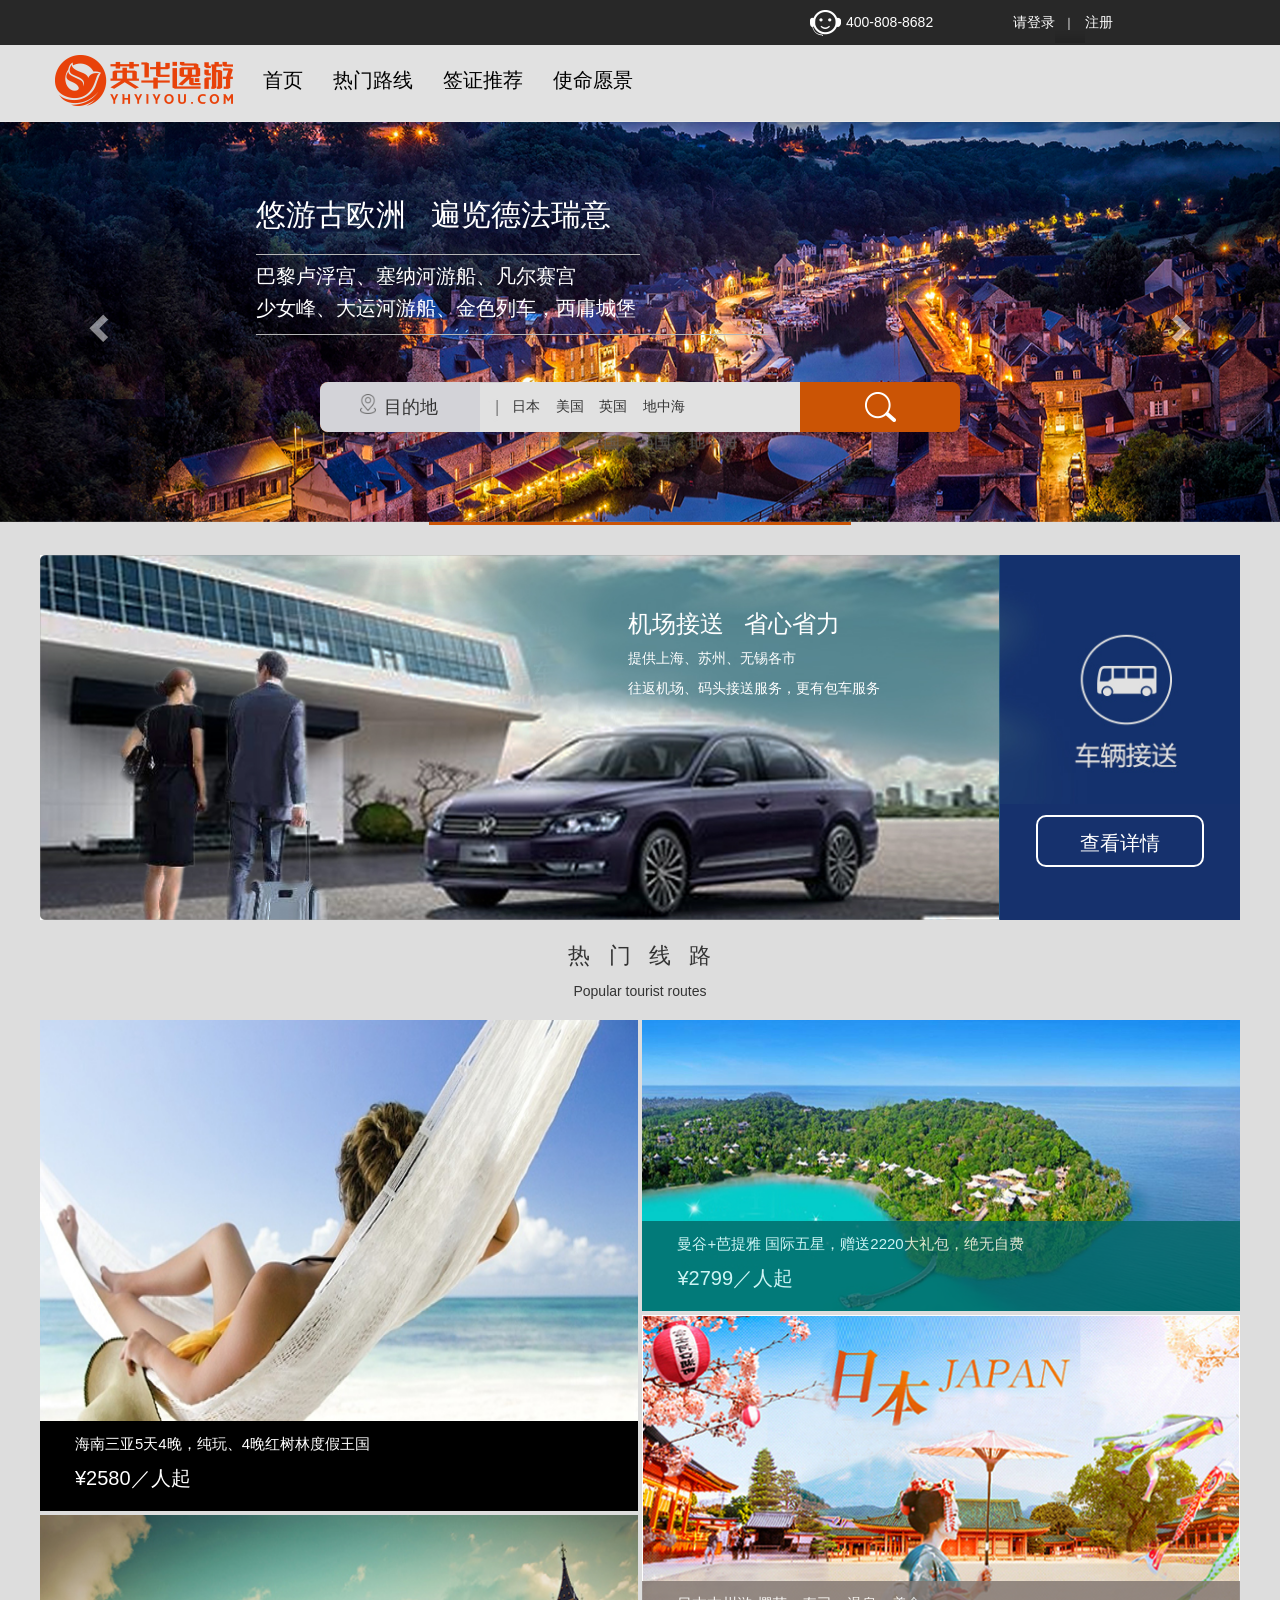
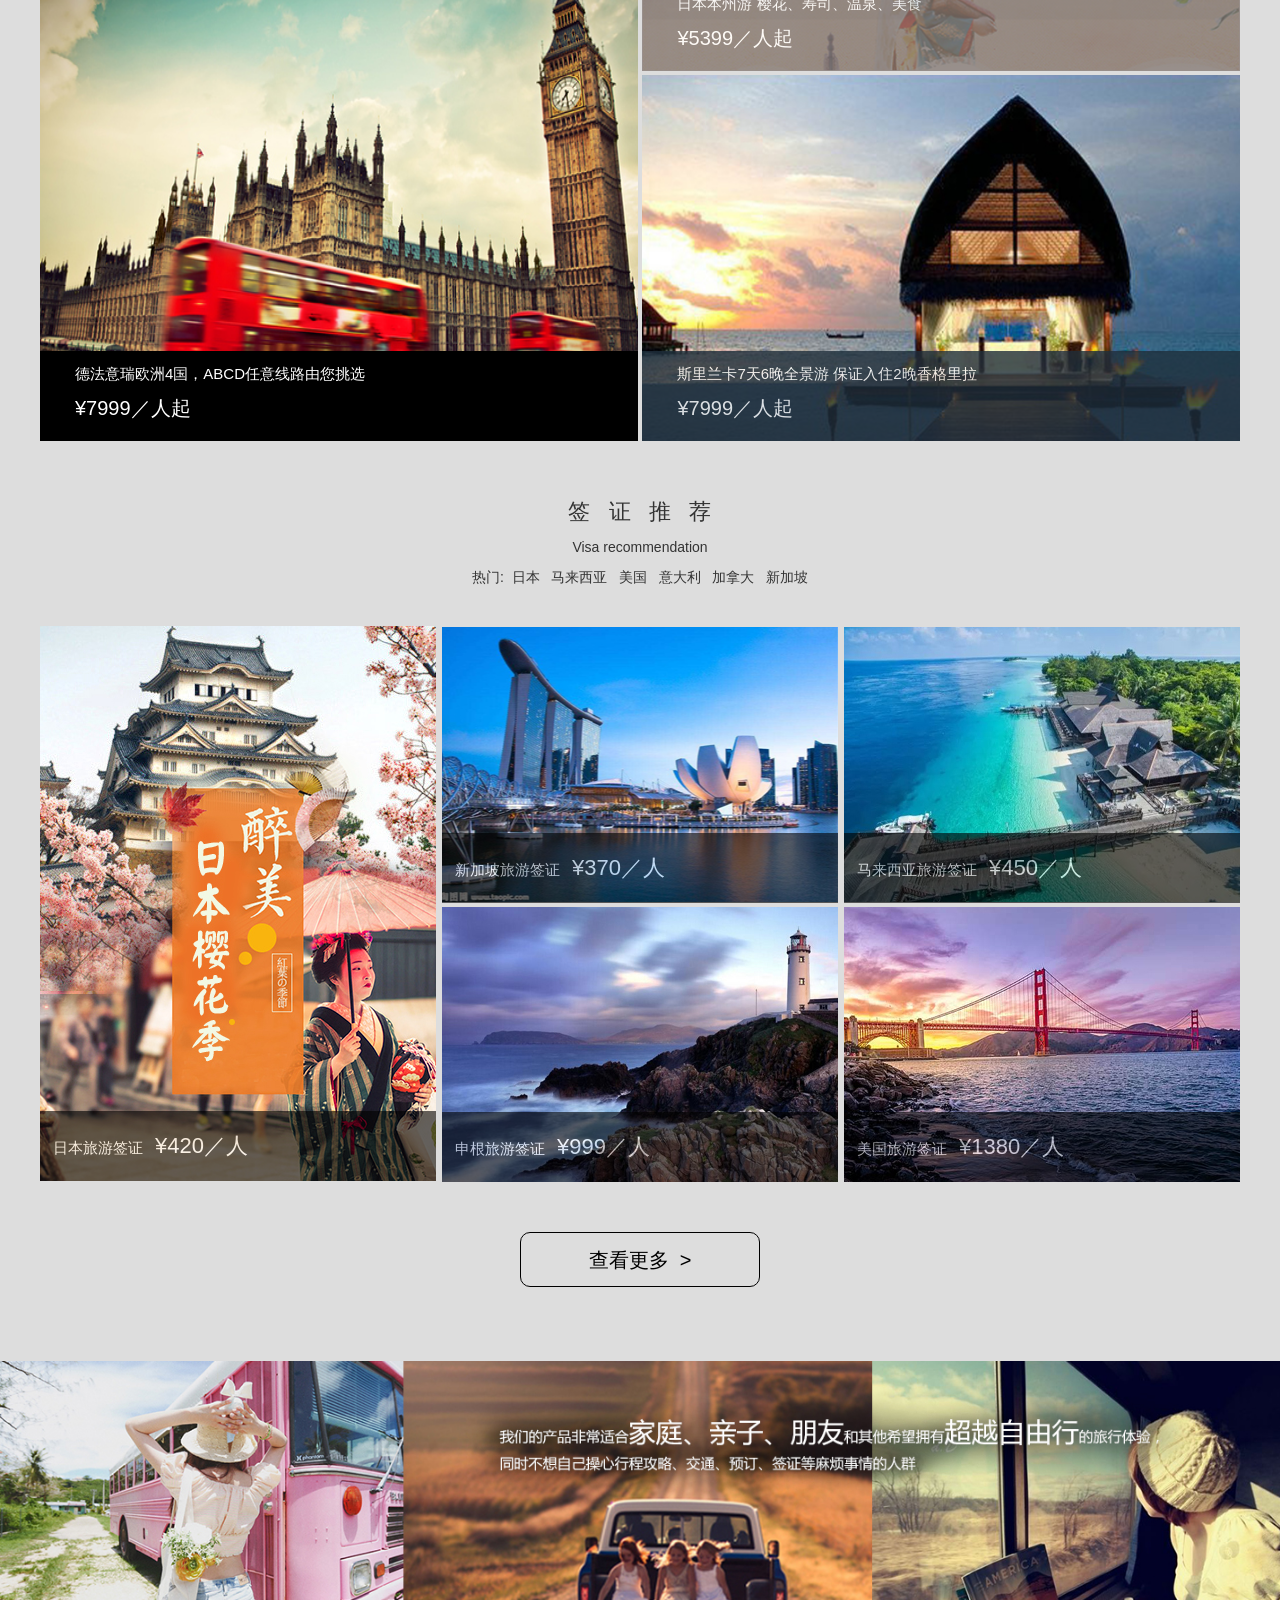
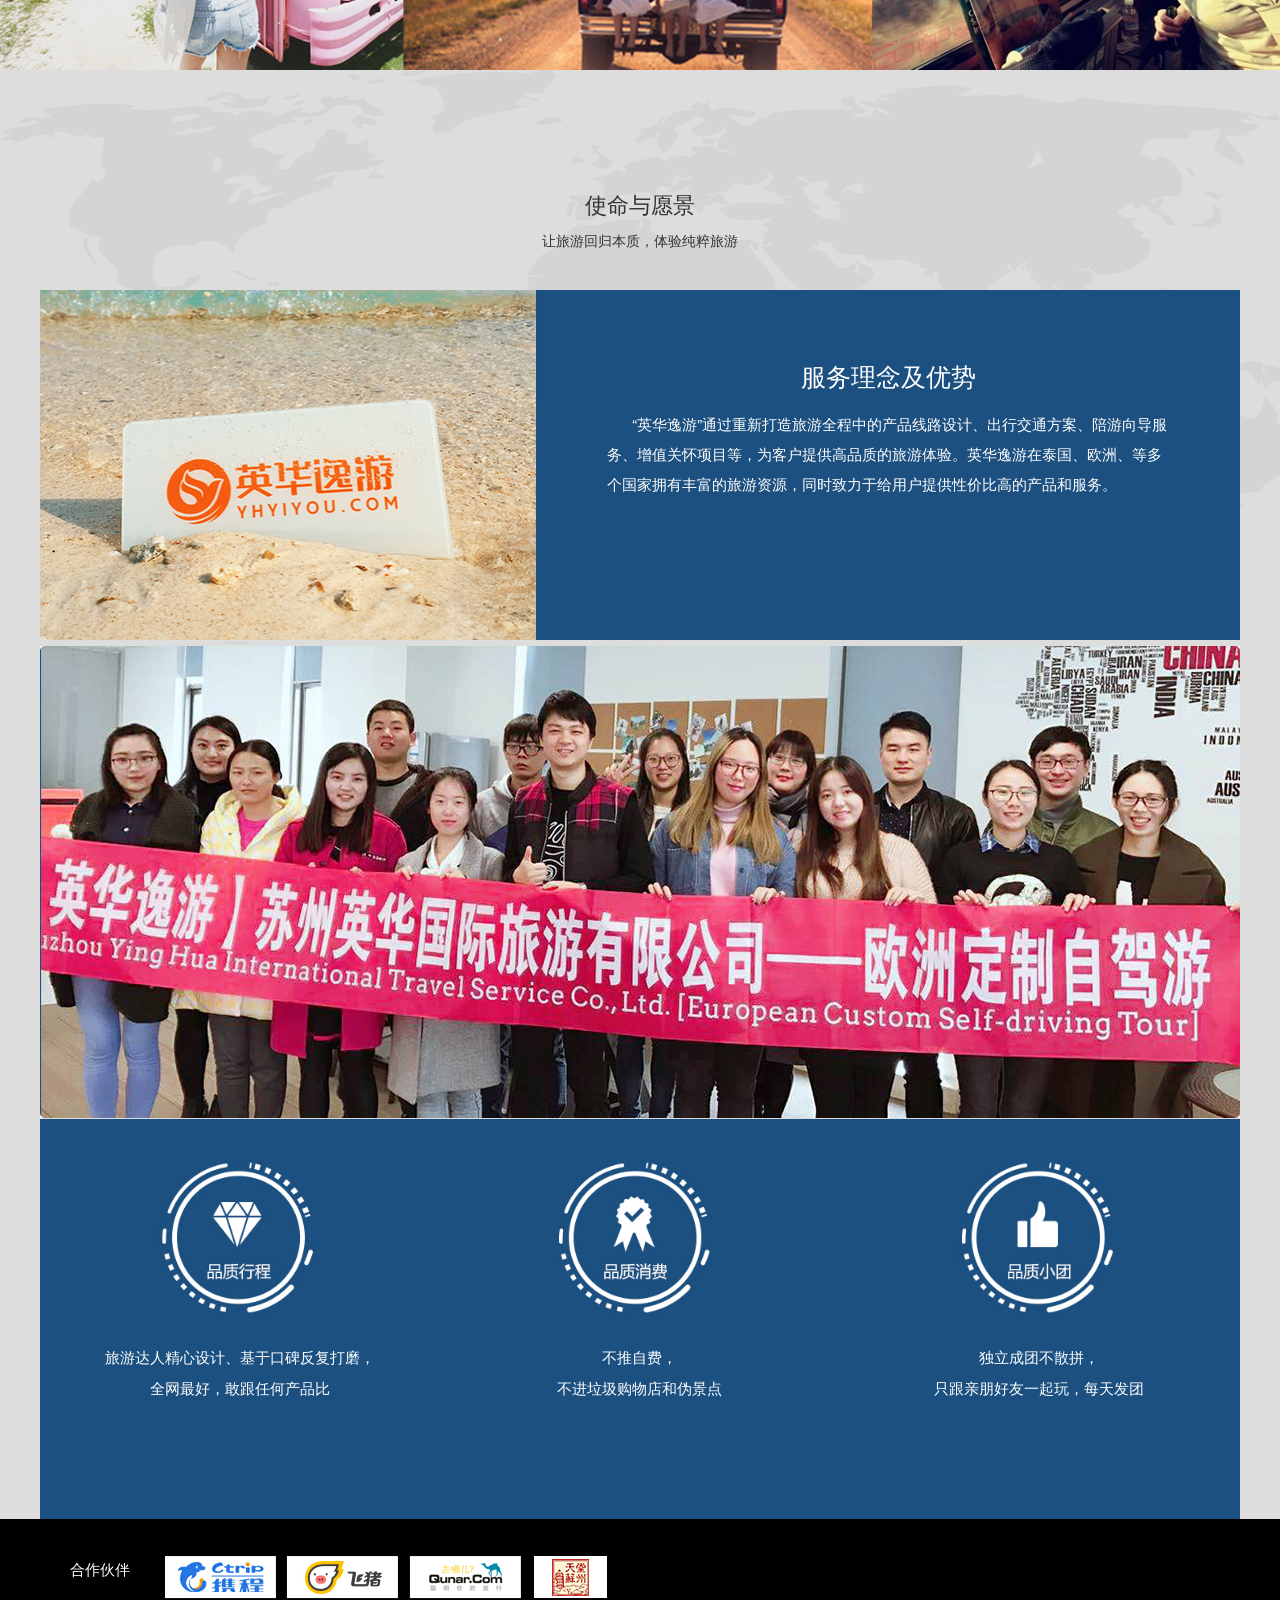
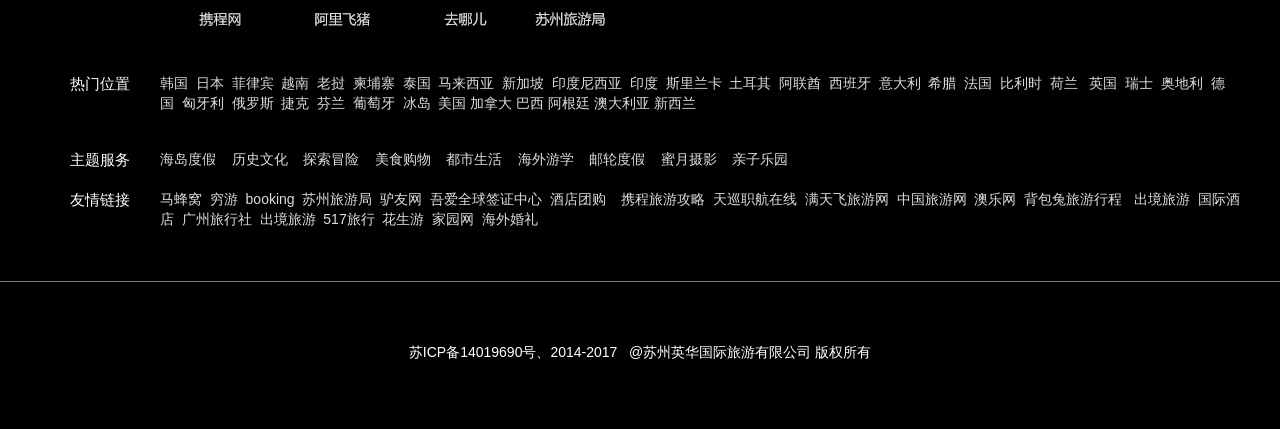
<file: dazuoye/index.html>
<!DOCTYPE html>
<html lang="en">
<head>
    <meta charset="UTF-8">
    <meta name="viewport" content="width=device-width, initial-scale=1.0">
    <meta http-equiv="X-UA-Compatible" content="ie=edge">
    <title>xueli05</title>
    <link rel="stylesheet" href="css/bootstrap.min.css">
    <link rel="stylesheet" type="text/css" href="./css/indexcss.css">
</head>
<body>
    <div class="max">       
        <nav class="navbar navbar-default navbar-fixed-top logo"> 
            <div class="dingbu">            
                <div class="dingbu0">
                    <img src="img/tell.png" class="tell"/><span>400-808-8682</span>
                    <p class="denglu"><a href="#" style="color: white;">请登录</a></p><img src="img/shuxian_03.jpg" class="denglu"/><p class="denglu"><a href="#" style="color: white;">注册</a></p>
                </div>
            </div>
            <div class="container-fluid logo1">
                <div class="navbar-header">
                    <button type="button" class="navbar-toggle anniu" data-toggle="collapse" data-target="#bs-1">
                        <span class="sr-only">导航开关</span>
                        <span class="icon-bar"></span>
                        <span class="icon-bar"></span>
                        <span class="icon-bar"></span>
                    </button>
                    <div class="navbar-toggle ksu"><p><a href="#" style="color: white;">快速定制</a></p></div>
                    <a class="navbar-brand" href="#"><img src="img/logo.png" class="imglogo"/></a>
                </div>
                <div class="collapse navbar-collapse zhedie" id="bs-1">
                    <ul class="nav navbar-nav logo2">
                        <li><a href="#" style="color: black;">首页</a></li>
                        <li><a href="#" style="color: black;">热门路线</a></li>
                        <li><a href="#" style="color: black;">签证推荐</a></li>
                        <li><a href="#" style="color: black;">使命愿景</a></li>    
                    </ul> 
                </div>
            </div>
        </nav> 
        <div class="lunboout">
            <div id="generic" class="carousel slide" data-ride="carousel">
                <!-- 轮播（Carousel）项目 -->
                <div class="carousel-inner" >
                    <div class="item active">
                        <img alt="First slide" src="img/banner.jpg" class="img-responsive banner" alt="Responsive img"/>                
                    </div>
                    <div class="item">
                        <img alt="Second slide" src="img/banner2.jpg" class="img-responsive banner"  alt="Responsive img"/>
                    </div>
                </div>
                <!-- 轮播（Carousel）导航 -->
                <a class="left carousel-control jiantou" href="#generic" data-slide="prev">
                    <span class="glyphicon glyphicon-chevron-left"></span>
                </a>
                <a class="right carousel-control jiantou" href="#generic" data-slide="next">
                    <span class="glyphicon glyphicon-chevron-right"></span>
                </a>
            </div>
            <div class="lbword">悠游古欧洲&nbsp;&nbsp;&nbsp;遍览德法瑞意</div>
            <div class="lbwordpc"></div>
            <p class="lbp1">巴黎卢浮宫、塞纳河游船、凡尔赛宫</p>
            <p class="lbp2">少女峰、大运河游船、金色列车，西庸城堡</p>
            <p class="lbp3">全程升级热早+1晚五星酒店</p>
            <div class="lbwordsj"></div>
            <div class="select">
                <div class="posi"><img src="img/position.png" class="img-responsive"  alt="Responsive img"><span>目的地</span></div>
                <img src="img/mude_03.jpg" class="img-responsive mude"  alt="Responsive img">
                <input type="text" value="日本    美国    英国    地中海"/>
                <a href="#"><div class="sousuo"></div></a>
            </div>
        </div>
        <div class="changtiao"></div>
        <div class="cheliang">
            <img src="img/Sbanner2.jpg" class="img-responsive" alt="Responsive img"/>
            <div class="jichang0">
                <h3>机场接送&nbsp;&nbsp;&nbsp;省心省力</h3>
                <p>提供上海、苏州、无锡各市</p>
                <p>往返机场、码头接送服务，更有包车服务</p>
            </div>
            <div class="xiangqing">
                <div><img src="img/dabache_03.jpg" class="img-responsive" alt="Responsive img"/></div>
                <div class="chakan"><a href="#" style="color: white;">查看详情</a></div>
            </div>
        </div>
        <div class="cheliang2out">
            <div class="cheliang2">
                <img src="img/carH.png" class="img-responsive" alt="Responsive img"/>
                <div class="jichang">
                    <h3>机场接送&nbsp;&nbsp;&nbsp;省心省力</h3>
                    <p>提供上海、苏州、无锡各市</p>
                    <p>往返机场、码头接送服务，更有包车服务</p>
                </div>
                <div class="chakan2"><div class="chakan21"><a href="#">查看详情</a></div></div>
            </div>
        </div>
        <div class="routespc">
            <div class="remen"><p class="rp1">热&nbsp;&nbsp;&nbsp;门&nbsp;&nbsp;&nbsp;线&nbsp;&nbsp;&nbsp;路</p><p class="rp2">Popular tourist routes</p></div>
            <div class="tpfd1">
				<div class="t1 tt">
					<p class="t11">海南三亚5天4晚，纯玩、4晚红树林度假王国</p>
					<p class="t12">¥2580／人起</p>
				</div>
			</div>
			<div class="tpfd2">
				<div class="t2 tt">
					<p class="t11">曼谷+芭提雅 国际五星，赠送2220大礼包，绝无自费</p>
					<p class="t12">¥2799／人起</p>
				</div>
			</div>
			<div class="tpfd3">
				<div class="t3 tt">
					<p class="t11">日本本州游 樱花、寿司、温泉、美食</p>
					<p class="t12">¥5399／人起</p>
				</div>
			</div>
			<div class="tpfd4">
				<div class="t1 tt">
					<p class="t11">德法意瑞欧洲4国，ABCD任意线路由您挑选</p>
					<p class="t12">¥7999／人起</p>
				</div>
			</div>
			<div class="tpfd5">
				<div class="t5 tt">
					<p class="t11">斯里兰卡7天6晚全景游   保证入住2晚香格里拉</p>
					<p class="t12">¥7999／人起</p>
				</div>
            </div>
        </div>
        <div class="routesout">
            <div class="routes">
                <div class="redshu"><img src="img/redshu_03.jpg" /><h3>热门线路</h3></div>
                <div class="grey"></div>
                <div class="pic pic1">
                    <div class="pic0">
                        <div class="hanan"><p>海南三亚5天4晚</p><p>纯玩、4晚红树林度假王国</p></div>
                        <p class="price">¥2580／人起</p>
                    </div>
                </div>
                <div class="pic pic2">
                    <div class="pic0">
                        <div class="hanan"><p>德法意瑞欧洲4国</p><p>ABCD任意线路由您挑选</p></div>
                        <p class="price">¥7999／人起</p>
                    </div>
                </div>
                <div class="lookmore"><a href="#" style="color: black;">查看更多&nbsp;&nbsp;></a></div>
            </div>
        </div>   
        <div class="qianz">
            <div class="remen2">
                <p class="rp1">签&nbsp;&nbsp;&nbsp;证&nbsp;&nbsp;&nbsp;推&nbsp;&nbsp;&nbsp;荐</p>
                <p class="rp2">Visa recommendation</p>
                <p class="country">热门:&nbsp;&nbsp;日本&nbsp;&nbsp;&nbsp;马来西亚&nbsp;&nbsp;&nbsp;美国&nbsp;&nbsp;&nbsp;意大利&nbsp;&nbsp;&nbsp;加拿大&nbsp;&nbsp;&nbsp;新加坡</p>
            </div>
            <div class="qzdk2">
                <div class="dk21 dksame clear">
                    <div class="dksame4">
                        <p class="dksame5">&nbsp;&nbsp;&nbsp;日本旅游签证&nbsp;&nbsp;&nbsp;<span class="dk212">¥420／人</span></p>
                    </div>
                </div>
                <div class="dk22 dksame dksame2">
                    <div class="dksame4">
                        <p class="dksame5">&nbsp;&nbsp;&nbsp;新加坡旅游签证&nbsp;&nbsp;&nbsp;<span class="dk2212">¥370／人</span></p>                       
                    </div>
                </div>
                <div class="dk23 dksame dksame2">
                    <div class="dksame4">
                        <p class="dksame5">&nbsp;&nbsp;&nbsp;马来西亚旅游签证&nbsp;&nbsp;&nbsp;<span class="dk2312">¥450／人</span></p>                       
                    </div>
                </div>
                <div class="dk24 dksame dksame3">
                    <div class="dksame4">
                        <p class="dksame5">&nbsp;&nbsp;&nbsp;申根旅游签证&nbsp;&nbsp;&nbsp;<span class="dk2412">¥999／人</span></p>                        
                    </div>
                </div>
                <div class="dk25 dksame dksame3">
                    <div class="dksame4">
                        <p class="dksame5">&nbsp;&nbsp;&nbsp;美国旅游签证&nbsp;&nbsp;&nbsp;<span class="dk2512">¥1380／人</span></p>                     
                    </div>
                </div>
            </div>
            <div class="lookmore2"><a href="#" style="color: black;">查看更多&nbsp;&nbsp;></a></div>
        </div>
        <div class="qianzsjout">
            <div class="qianzsj">
                <div class="redshu"><img src="img/redshu_03.jpg" /><h3>签证推荐</h3></div>
                <div class="grey"></div>
                <div class="zuimei">
                    <div class="zmp1"><div class="dksame4"><p class="dksame5">&nbsp;&nbsp;&nbsp;日本旅游签证&nbsp;&nbsp;&nbsp;<span class="dk212">¥420／人</span></p></div></div>
                    <div class="zmp2 zmpsame"><div class="dksame4"><p class="dksame5">&nbsp;&nbsp;&nbsp;美国旅游签证&nbsp;&nbsp;&nbsp;<span class="dk2512">¥1380／人</span></p></div></div>
                    <div class="zmp3 zmpsame"><div class="dksame4"><p class="dksame5">&nbsp;&nbsp;&nbsp;新加坡旅游签证&nbsp;&nbsp;&nbsp;<span class="dk2212">¥370／人</span></p></div></div>
                </div>
                <div class="lookmore"><a href="#" style="color: black;">查看更多&nbsp;&nbsp;></a></div>
            </div>
        </div>
        <div class="bban"><img src="img/Bbanner.jpg" class="img-responsive"  alt="Responsive img" /></div>
        <div class="shiming">
            <div class="titlepc"><p class="rp1">使命与愿景</p><p class="rp2">让旅游回归本质，体验纯粹旅游</p></div>
            <div class="title">
                <div class="redshu2"><img src="img/redshu_03.jpg" /><h3>使命与愿景：<span>让旅游回归本质，体验纯粹旅游</span></h3></div>
                <div class="grey"></div>
            </div>
            <div class="sltu">
                <div class="yhyy"></div>
                <div class="linian">
                    <p class="linianp1 linianp0">服务理念及优势</p><p class="linianp2 linianp0">--服务理念--</p>
                    <p class="wenzi">&nbsp;&nbsp;&nbsp;&nbsp;&nbsp;&nbsp;“英华逸游”通过重新打造旅游全程中的产品线路设计、出行交通方案、陪游向导服务、增值关怀项目等，为客户提供高品质的旅游体验。英华逸游在泰国、欧洲、等多个国家拥有丰富的旅游资源，同时致力于给用户提供性价比高的产品和服务。</p>
                </div>
            </div>
        </div>
        <div class="people"></div>
        <div class="youshiout">
            <div class="youshi">--服务优势--</div>
            <div class="example">
                <div class="exam">
                    <div class="imgpc imgpc01"></div>
                    <div class="imgpc2 imgpc001"></div>
                    <div class="words"><p>旅游达人精心设计、基于口碑反复打磨，</p><p>全网最好，敢跟任何产品比</p></div>
                </div>
                <div class="exam">
                    <div class="imgpc imgpc02"></div>
                    <div class="imgpc2 imgpc002"></div>
                    <div class="words"><p>不推自费，</p><p>不进垃圾购物店和伪景点</p></div>
                </div>
                <div class="exam">
                    <div class="imgpc imgpc03"></div>
                    <div class="imgpc2 imgpc003"></div>
                    <div class="words"><p>独立成团不散拼，</p><p>只跟亲朋好友一起玩，每天发团 </p></div>
                </div>
            </div>
        </div>
        <div class="dibu">
            <div class="dibusj">
                <p>苏ICP备14019690号、2014-2017</p>   
                <p>@苏州英华国际旅游有限公司 版权所有</p>
                <p>技术支持  杭州联橙科技</p>
            </div>
            <div class="dibupc">
                <div class="d1">
                    <div class="smalltitle">合作伙伴</div>
                    <ul>
                        <li><img src="img/company_03.jpg" alt=""/></li>
                        <li><img src="img/company_05.jpg" alt=""/></li>
                        <li><img src="img/company_07.jpg" alt=""/></li>
                        <li><img src="img/company_09.jpg" alt=""/></li>
                    </ul>
                </div>
                <div class="d2">
                    <div class="smalltitle">热门位置</div>
                    <div class="biaoti">韩国&nbsp;&nbsp;日本&nbsp;&nbsp;菲律宾&nbsp;&nbsp;越南&nbsp;&nbsp;老挝&nbsp;&nbsp;柬埔寨&nbsp;&nbsp;泰国&nbsp;&nbsp;马来西亚&nbsp;&nbsp;新加坡&nbsp;&nbsp;印度尼西亚&nbsp;&nbsp;印度&nbsp;&nbsp;斯里兰卡&nbsp;&nbsp;土耳其&nbsp;&nbsp;阿联酋&nbsp;&nbsp;西班牙&nbsp;&nbsp;意大利&nbsp;&nbsp;希腊&nbsp;&nbsp;法国&nbsp;&nbsp;比利时&nbsp;&nbsp;荷兰 
                        &nbsp;&nbsp;英国&nbsp;&nbsp;瑞士&nbsp;&nbsp;奥地利&nbsp;&nbsp;德国&nbsp;&nbsp;匈牙利&nbsp;&nbsp;俄罗斯&nbsp;&nbsp;捷克&nbsp;&nbsp;芬兰&nbsp;&nbsp;葡萄牙&nbsp;&nbsp;冰岛&nbsp;&nbsp;美国    加拿大    巴西    阿根廷    澳大利亚    新西兰</div>
                </div>
                <div class="d3">
                    <div class="smalltitle">主题服务</div>
                    <div class="biaoti">海岛度假&nbsp;&nbsp;&nbsp;&nbsp;历史文化&nbsp;&nbsp;&nbsp;&nbsp;探索冒险&nbsp;&nbsp;&nbsp;&nbsp;美食购物&nbsp;&nbsp;&nbsp;&nbsp;都市生活&nbsp;&nbsp;&nbsp;&nbsp;海外游学&nbsp;&nbsp;&nbsp;&nbsp;邮轮度假&nbsp;&nbsp;&nbsp;&nbsp;蜜月摄影&nbsp;&nbsp;&nbsp;&nbsp;亲子乐园</div>
                </div>
                <div class="d4">
                    <div class="smalltitle">友情链接</div>
                    <div class="biaoti">马蜂窝&nbsp;&nbsp;穷游&nbsp;&nbsp;booking&nbsp;&nbsp;苏州旅游局&nbsp;&nbsp;驴友网&nbsp;&nbsp;吾爱全球签证中心&nbsp;&nbsp;酒店团购&nbsp;&nbsp;&nbsp;&nbsp;携程旅游攻略&nbsp;&nbsp;天巡职航在线&nbsp;&nbsp;满天飞旅游网&nbsp;&nbsp;中国旅游网&nbsp;&nbsp;澳乐网&nbsp;&nbsp;背包兔旅游行程    
                        &nbsp;&nbsp;出境旅游&nbsp;&nbsp;国际酒店&nbsp;&nbsp;广州旅行社&nbsp;&nbsp;出境旅游&nbsp;&nbsp;517旅行&nbsp;&nbsp;花生游&nbsp;&nbsp;家园网&nbsp;&nbsp;海外婚礼</div>
                </div>
            </div>
            <div class="blackpc"></div>
            <div class="bottompc">苏ICP备14019690号、2014-2017 &nbsp;&nbsp;@苏州英华国际旅游有限公司 版权所有</div>
        </div>       
    </div>
    <script src="js/jquery.js"></script>    
    <script src="js/bootstrap.min.js"></script>
</body>
</html>
</file>
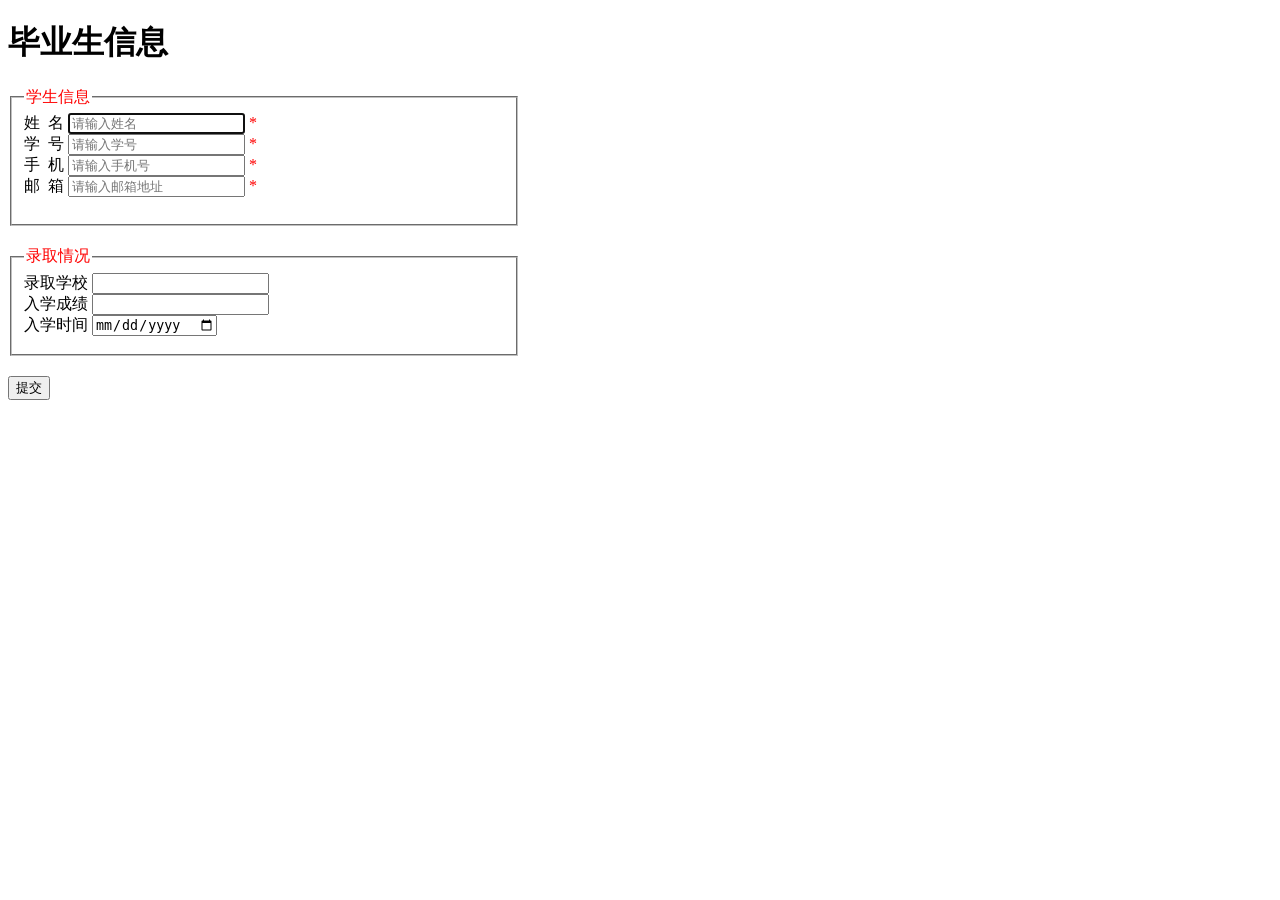
<file: xueli01.html>
<!DOCTYPE html>
<html>
    <head>
        <meta charset="utf-8" />
        <title>xuelizuoye01</title>
        <style>
            .red{
                color: red;
                font-weight: 550;
            }
            .box1{
                width: 480px;
                height: 120px;
                margin-bottom: 20px;
            }
            .box2{
                width: 480px;
                height: 90px;
                margin-bottom: 20px;
            }
            .mark{
                color: red;
            }
        </style>
    </head>
    <body>
        <header>
            <h1>毕业生信息</h1>
        </header>
        <section>
            <fieldset class="box1">
                <legend class="red">学生信息</legend>
                <form id="testform" method="get" action="">
                    姓&nbsp;&nbsp;名&nbsp;<input type="text" name="name" form="testform" autofocus="autofocus" placeholder="请输入姓名" required/><span class="mark">&nbsp;*</span>
                    <br/>
                    学&nbsp;&nbsp;号&nbsp;<input type="number" name="idnum" form="testform" placeholder="请输入学号" required/><span class="mark">&nbsp;*</span>
                    <br/>
                    手&nbsp;&nbsp;机&nbsp;<input type="tel" name="phonenum" form="testform" placeholder="请输入手机号" required/><span class="mark">&nbsp;*</span>
                    <br/>
                    邮&nbsp;&nbsp;箱&nbsp;<input type="email" name="email" form="testform" placeholder="请输入邮箱地址" required/><span class="mark">&nbsp;*</span>
                </form>
            </fieldset>
        </section>
        <section>
            <fieldset class="box2">
                <legend class="red">录取情况</legend>
                <form method="get" action="">
                    录取学校&nbsp;<input type="search" name="seal" list="names" form="testform"/>
		    <datalist id="names">
                        <option></option>
			<option>河北师范大学</option>
                        <option>河北地质大学</option>
                        <option>河北医科大学</option>
                        <option>河北科技大学</option>
                        <option>石家庄铁道大学</option>
                        <option>北京大学</option>
                        <option>湖南师范大学</option>
                        <option>中南大学</option>
                        <option>湘潭大学</option>
		    </datalist>
                    <br/>
                    入学成绩&nbsp;<input type="text" name="grade" form="testform"/>
                    <br/>
                    入学时间&nbsp;<input type="date" name="time" form="testform"/>
                </form>
            </fieldset>
        </section>
        <footer>
            <form>
                <input type="submit" value="提交" form="testform"/>
            </form>
        </footer>
    </body>
</html>
</file>
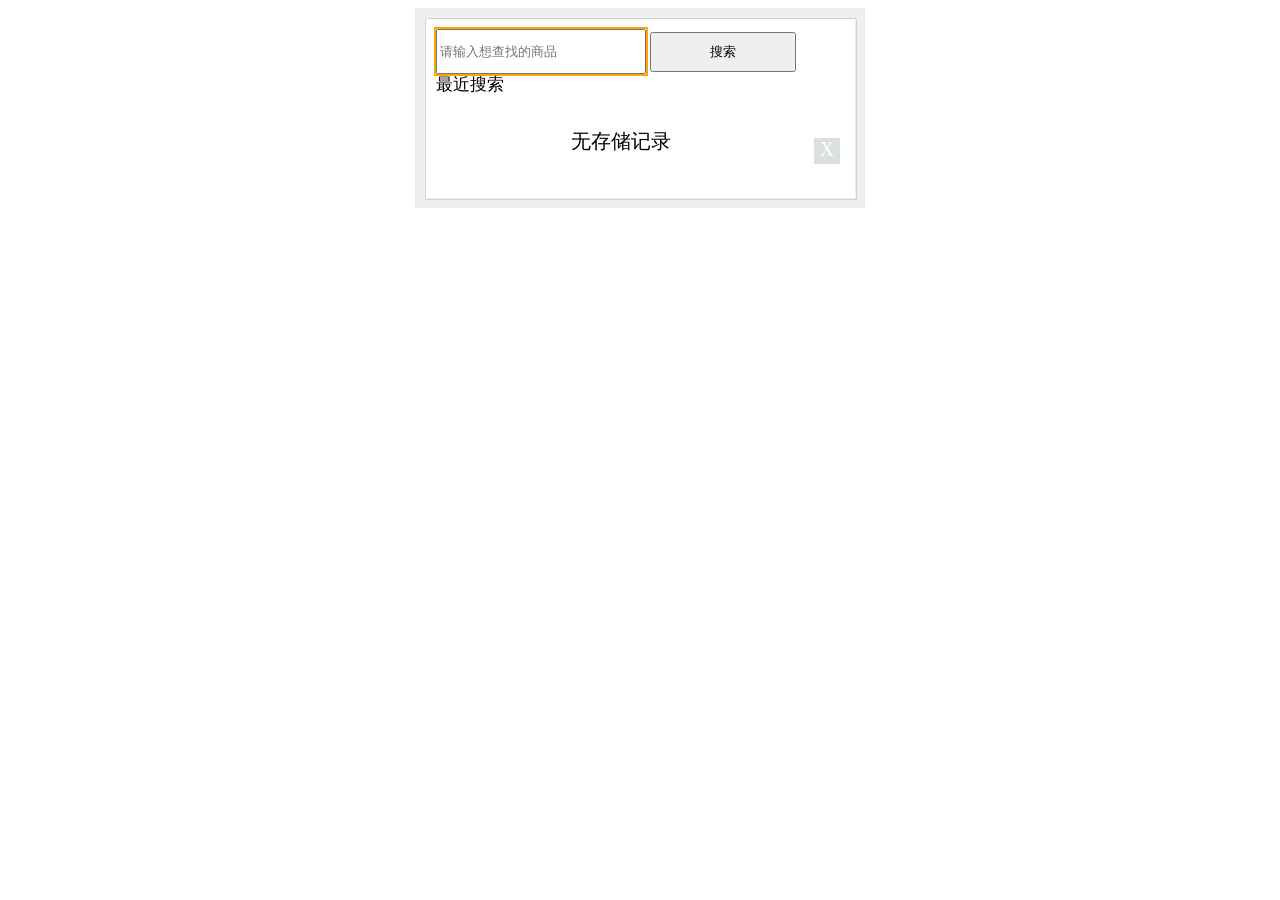
<file: xueli02.html>
<!DOCTYPE html>
<html lang="en">
<head>
    <meta charset="UTF-8">
    <title>task02</title>
    <style>
        .big{
            width: 430px;
            height: 180px;
            margin: 0 auto;
            border:10px solid #edeff1;
        }
        #box{
            width: 420px;
            height: 170px;
            border: 1px solid #ccd4da;
            border-radius: 2px;
            margin: 0 auto;
            padding-top: 10px;
            padding-left: 10px;
        }
        #need{
            width: 210px;
            height: 45px;
        }
        #check{
            width: 146px;
            height: 40px;
        }
        .changeborder:focus { 
            outline:orange Solid 2px;
        }
        #previous{
            font-size: 17px;
            margin-top: -1px;
        }
        p{
            word-break:break-all;
        }
        mark{
            background: #d8dbdd;
        }
        #box2{
            width: 370px;
            height: 80px;
            margin-top: -5px;
            margin-right: 8px;
            float: left;
        }
        #box3{
            float: left;
            width: 26px;
            height: 26px;
            margin-top: 25px;
            background: #dae0e0;
            font-size: 20px;
            text-align: center;
        }
        span{
            display: block;
            float: left;
            font-size: 17px;
            margin-bottom: 10px;
        }
        a{
            text-decoration-line: none;
        }
        #del{
            color: #ffffff;
        }
        #nostore{
            width: 370px;
            height: 50px;
            display: none;
        }
        #nostore p{
            font-size: 20px;
            text-align: center;
        }

    </style>
</head>
<body>
    <div class="big">
        <div id="box">
            <form>
                <input type="search" name="shop" placeholder="请输入想查找的商品" autofocus="autofocus" id="need" class="changeborder"/>
                <input type="submit" value="搜索" id="check"/>
            </form>
            <p id="previous">最近搜索</p>
            <div id="box2">
                <div id="nostore"><p>无存储记录</p></div>               
            </div>
            <div id="box3"><a href="#" id="del">X</a></div>
        </div>
    </div>
    
    <script>
        var keyName = [];
        var keyValue = [];
        var need = document.getElementById("need");
        var check = document.getElementById("check");
        var box = document.getElementById("box2");
        var nostore = document.getElementById("nostore");
        var sp = document.getElementsByTagName("span");
        var index = 0;
        var flag;
        
        for(var a = localStorage.length;a >= 0;a--){
            if(localStorage.key(a) != null){
                keyName[index] = localStorage.key(a);
                keyValue[index] = localStorage[keyName[index]];
                var p = document.createElement("span");
                p.innerHTML = '<a href="#">'+"<mark>"+keyValue[keyValue.length-1]+"</mark>"+'</a>';
                p.style.marginRight = "10px";
                box.insertBefore(p,null);
                index++;           
            }
            
        }
        if(index > 0){
            nostore.style.display = "none";
        }else{
            nostore.style.display = "block";
        }

        check.onclick = function(){
            if(!window.localStorage){
                alert("您的浏览器不支持localstorage！");
            }else{
                if(need.value != ""){
                    nostore.style.display = "none";
                    //去重功能
                    flag = -1;//标志
                    for(var a2 = localStorage.length-1;a2 >= 0;a2--){      
                        if(need.value == localStorage[localStorage.key(a2)]){                            
                            flag = a2;     
                            break;
                        }
                    }                  
                    if(flag == -1){
                        var time = new Date();
                        var nowTime = time.getTime();
                        var text = need.value;
                        var length1 = keyName.length;
                        var length2 = keyValue.length;
                        keyName[length1] = nowTime;
                        keyValue[length2] = text;
                        for(var i = length1;i < keyName.length;i++){
                            localStorage.setItem(keyName[i], keyValue[i]);
                        }
                        var p = document.createElement("span");
                        var first = document.getElementsByTagName("span")[0];
                        p.innerHTML = '<a href="#">'+"<mark>"+keyValue[keyValue.length-1]+"</mark>"+'</a>';
                        p.style.marginRight = "10px";
                        box.insertBefore(p,first);
                    }else{                      
                        var index2 = localStorage.length - flag -1;
                        var text2 = keyValue[index2];
                        for(flag;flag < localStorage.length;flag++){
                            if(flag == localStorage.length-1){
                                localStorage[localStorage.key(flag)] = text2;
                            }else{
                                localStorage[localStorage.key(flag)] = localStorage[localStorage.key(flag+1)];
                            }                            
                        }

                        for(var r = index2;r >= 0;r--){
                            if(r == 0){
                                keyValue[0] = text2; 
                                sp[0].innerHTML = '<mark>'+text2+'</mark>';
                            }else{
                                keyValue[r] = keyValue[r-1];
                                sp[r].innerHTML = sp[r-1].innerHTML;
                            }                         
                        }
                        return false;                    
                    }      
                }         
            }
        }

        var box3 = document.getElementById("box3");
        box3.onclick = function(){ 
            if(window.confirm("是否清除全部数据？")){
                //var sp = document.getElementsByTagName("span");
                var sum = sp.length;          
                for(var s = 0;s < sum;s++){
                    box.removeChild(sp[0]);
                }
                keyName = [];
                keyValue = [];
                localStorage.clear();
                nostore.style.display = "block";
            }          
        }
        box3.onmouseover = function(){
            box3.style.background = "#f75555";
        }
        box3.onmouseout = function(){
            box3.style.background = "#dae0e0";
        }     
        
    </script>
    
</body>
</html>
</file>
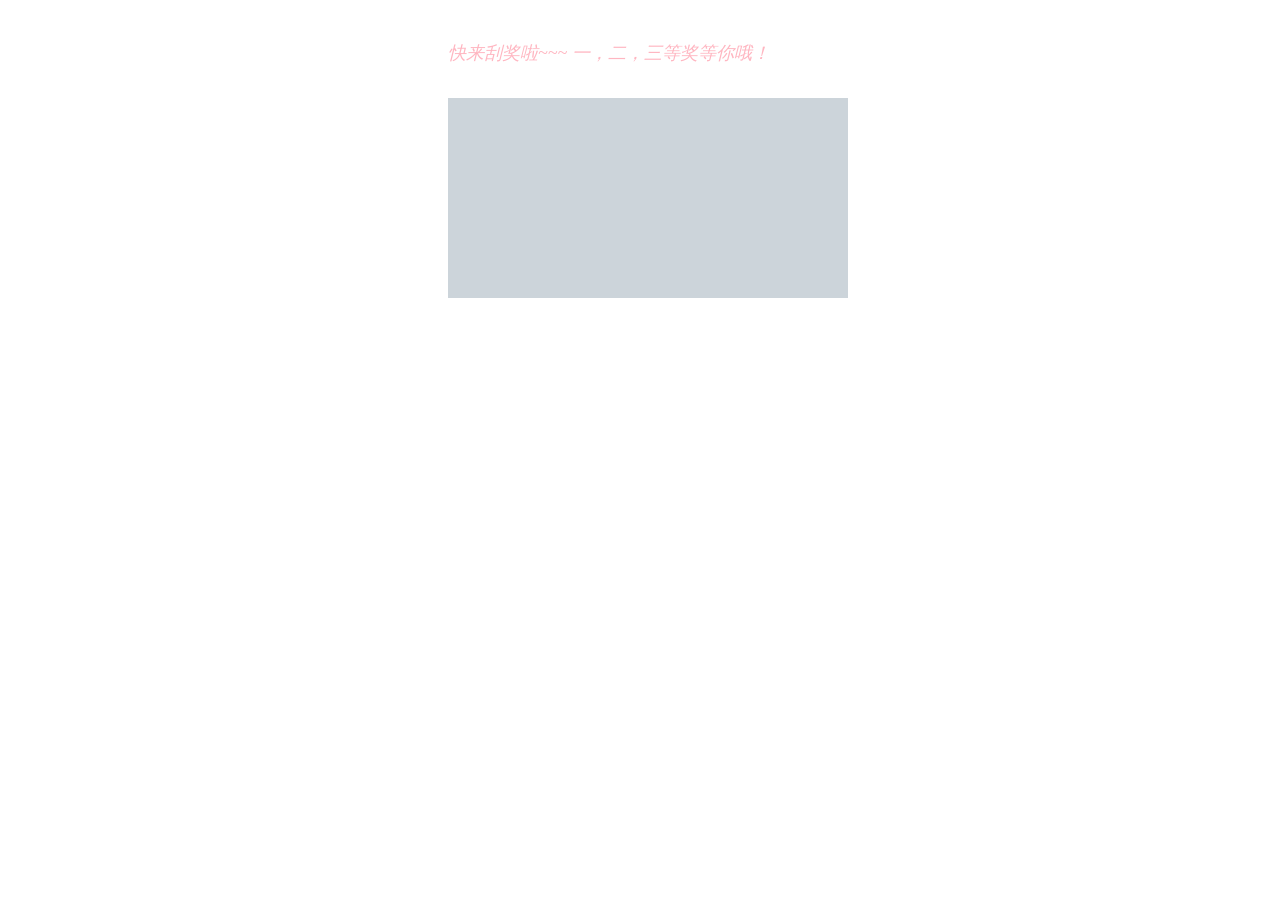
<file: xueli03.html>
<!DOCTYPE html>
<html lang="en">
<head>
    <meta charset="UTF-8">
    <meta name="viewport" content="width=device-width, initial-scale=1.0">
    <meta http-equiv="X-UA-Compatible" content="ie=edge">
    <title>task03</title>
    <style>
        canvas{
            position: absolute;          
        }     
        #box{
            width: 400px;
            height: 200px;           
            text-align: center;
            position: absolute;
            background:paleturquoise;
            color: lightcoral;
        }
        #present{
            font-size: 60px;
            text-align: center;
        }
        #tit{
            width: 400px;
            height: 90px;          
            line-height: 90px;
            font-size: 18px;
            color:lightpink;
            font-style: italic;
        }
    </style>
</head>
<body>
    <div id="tit">快来刮奖啦~~~ 一，二，三等奖等你哦！</div>
    <div id="box">
        <p id="present"></p>
    </div>
    <canvas id="canvas1" width="400" height="200">
        您的浏览器不支持 canvas 元素，请更换或更新浏览器
    </canvas>
    
    
    <script>
        var canvas1 = document.getElementById("canvas1");
        context = canvas1.getContext("2d");
        var flag = false;

        var text = ["一等奖","二等奖","三等奖","幸运奖","安慰奖","特等奖"];
        var present = document.getElementById("present");
        var num = Math.floor(Math.random()*6);
        console.log(num);
        present.innerHTML = text[num];

        context.fillStyle = "#ccd4da";
        context.fillRect(0,0,400,200);
        context.fill();
        context.globalCompositeOperation = "destination-out";

        var tit = document.getElementById("tit");
        var w = parseInt((window.innerWidth-400)/2);
        tit.style.marginLeft = w + "px";
        //console.log(window.innerWidth);
        //console.log(w);
        var box = document.getElementById("box");
        box.style.marginLeft = w + "px";
        canvas1.style.marginLeft = w + "px";
        
        //刮奖
        function drawArc(e){
            e.preventDefault();
            if(flag){
                if(e.changedTouches){
                    e = e.changedTouches[e.changedTouches.length - 1];
                }
                var top = e.clientY - 90;  
                var left = e.clientX - w;              
                //console.log(top,left);
                context.beginPath();
                context.fillStyle = "white";
                context.arc(left,top,10,0,2*Math.PI);
                context.fill();
                context.closePath();
                console.log(judgePercentage(context,400,200));
                if(judgePercentage(context,400,200) >= 0.85){ //像素比大于85%刮奖成功
                    context.clearRect(0,0,400,200);
                    window.confirm("恭喜获得"+text[num]);
                }
            }
        }

        //判断是否刮奖成功
        var judgePercentage = function(obj,width,height) {
            var imgData = obj.getImageData(0, 0, width, height);//获得canvas的像素信息
            var sumpx = imgData.data;
            var presentpx = [];
            var j = sumpx.length;
            for (var i = 0; i < j; i += 4) {   
                var alp = sumpx[i + 3];//获取存储alpha通道的值
                if (alp === 0) { //alpha通道为0，代表透明                
                    presentpx.push(i);
                }
            }
            return presentpx.length/(sumpx.length/4);
        }

        //PC端       
        canvas1.onclick = function(){
            flag = true;
        }
        canvas1.onmousedown = function(event){
            event.preventDefault();
            flag = true;
        }
        canvas1.onmousemove = function(event){
            drawArc(event);
        }
        canvas1.onmouseup = function(){
            flag = false;
        }
        canvas1.onmouseout = function(){
            flag = false;
        } 
      
        //手机端(手指触摸触发事件)
        canvas1.touchstart = function(event){
            event.preventDefault();
            flag = true;
        }
        canvas1.touchmove = function(event){
            drawArc(event);
        }
        canvas1.touchend = function(){
            flag = false;
        }



    </script>
</body>
</html>
</file>
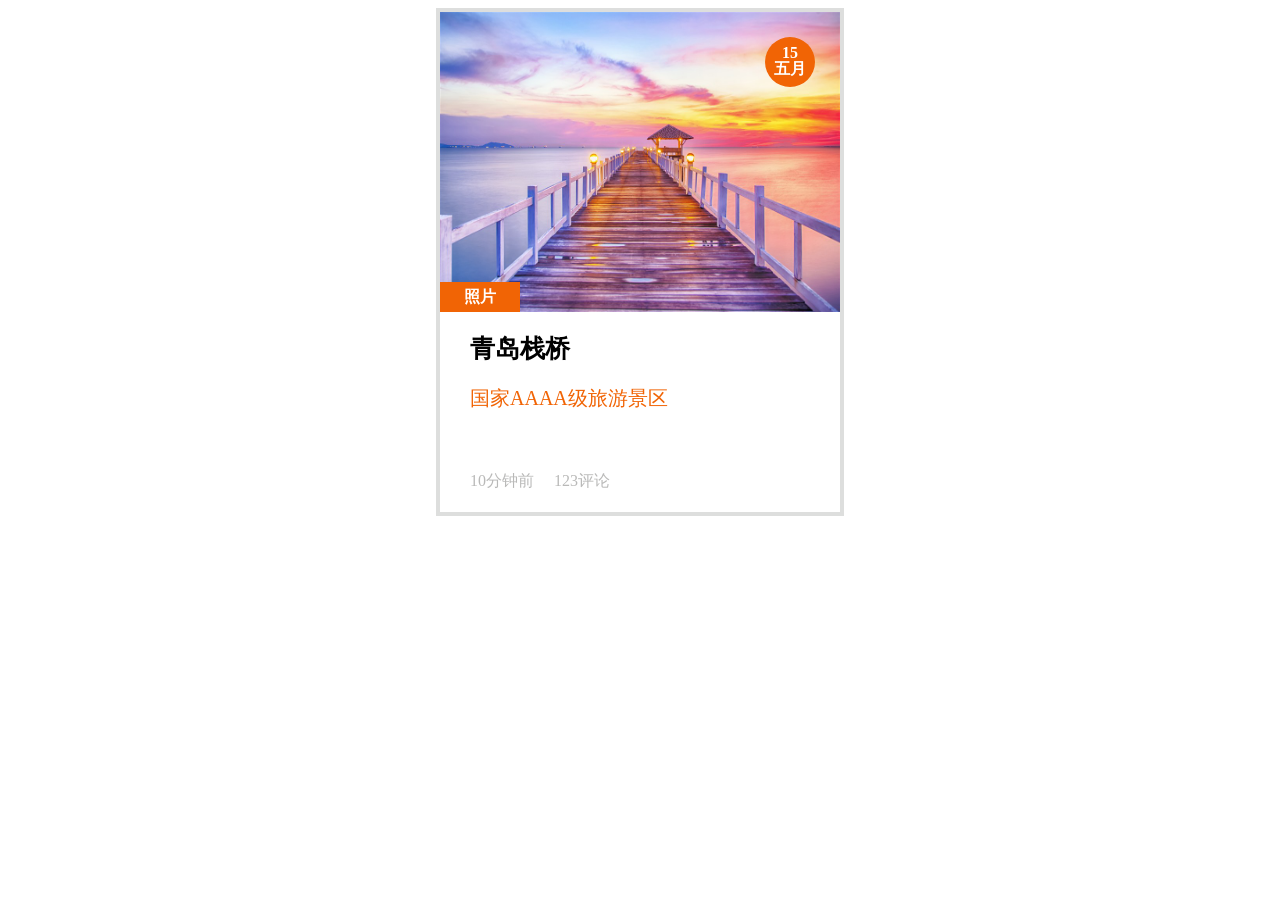
<file: xueli04/xueli04.html>
<!DOCTYPE html>
<html lang="en">
<head>
    <meta charset="UTF-8">
    <meta name="viewport" content="width=device-width, initial-scale=1.0">
    <meta http-equiv="X-UA-Compatible" content="ie=edge">
    <title>task04</title>
    <style>
        .outbox{
            width: 400px;
            height: 500px;
            margin: 0 auto;
            position: relative;
            background: #ffffff;
            border: 4px solid  rgba(209, 211, 209, 0.733);
            overflow: hidden;
        }
        #box1{
            width: 400px;
            height: 300px;
            position: relative;
            background-size: cover;   
            overflow: hidden;
            transition: height 1s ease-in;  
        }
        #rightbox1{
            width: 50px;
            height: 50px;
            border-radius: 25px;
            float: right;
            position:absolute;
            right: 25px;
            top: 25px;
            background: rgb(241, 100, 5);
            color: white;
            text-align: center;
            line-height: 0;
            font-weight: bold;
        }
        #leftbox1{
            width: 80px;
            height: 30px;
            position:absolute;
            bottom: 0;
            background: rgb(241, 100, 5);
            float: left;
            color: white;
            font-weight: bold;
            text-align: center;
            line-height: 30px;
        }
        #box2{
            padding-left: 30px;
            padding-right: 30px;
            padding-top: 20px;
            width: 340px;
            height: 80px;
            background: #ffffff;         
        }
        #p1{
            color: rgb(241, 100, 5);
            font-size: 20px;
        }
        #p2{
            color: #8a8787;              
            padding-left: 30px;
            padding-right: 30px;
            width: 340px;
            height: 50px;
            line-height: 1.8em;      
            background: #ffffff;
            overflow: hidden;
            opacity: 0;
            transition: opacity 1s,height 1.8s;
        }
        #p3{
            color: rgba(159, 160, 158, 0.733);
            padding-left: 30px;
            position: absolute;
            bottom: 20px;
        }
        a{
            text-decoration: none;
            color: black;
        }
        .outbox:hover #box1{
            height: 150px;                                      
        }          
        .outbox:hover #p2{
            opacity: 1;
            height: 160px;   
        }
        .outbox:hover #box1 #yy{
            box-shadow: 0px 0px 200px rgb(56, 55, 55) inset;           
        }
        .outbox:hover #box1 img{            
            transform: scale(2);                    
        }       
        .outbox:hover{
            border: 4px solid rgba(149, 151, 149, 0.733);           
        }
        span{
            font-size: 25px;
            font-weight: bolder;
        }
        img{
            width: 400px;
            height: 300px;
            transition: transform 1s ease-in;
        }
        #yy{
            width: 400px;
            height: 300px;
            position: absolute;
            top: 0;
            left: 0;
            float: left;
            box-shadow: none;
            transition: box-shadow 1s ease-in;
        }
    </style>
</head>
<body>
    <div class="outbox">        
        <div id="box1">
            <img src="img/zhanqiao.jpg" />
            <div id="yy"></div>
            <div id="rightbox1">
                <p>15</p>
                <p>五月</p>
            </div>
            <div id="leftbox1">照片</div>            
        </div>       
        <div id="box2">
            <span><a href="#">青岛栈桥</a></span>
            <p id="p1">国家AAAA级旅游景区</p>          
        </div>
        <div id="p2">青岛栈桥是青岛海滨风景区的景点之一，是国务院于1992年首批公布的国家级风景名胜区。青岛栈桥位于游人如织的青岛中山路，
                桥身从海岸探入如弯月般的青岛湾深处。桥身供游人参观并在此停靠旅游船，由此乘船可看海上青岛。
        </div>
        <div id="p3">10分钟前&nbsp;&nbsp;&nbsp;&nbsp;&nbsp;123评论</div>       
    </div>
    
</body>
</html>
</file>
<file: dazuoye/css/indexcss.css>
*{
	padding: 0;
	margin: 0;
}
.clear::after{
	content: "";
	height: 0;
	display: block;
	clear: both;
}
ul,li,ol{
	list-style: none;
}
a{
    text-decoration: none;
}
a:hover{text-decoration:underline;}

.max{
    width: 100%;
    background: #dddddd;
}
.dingbu{
    height: 45px;
    background: #282828;
}
.dingbu0{
    width: 360px;
    height: 45px;
    float: right;
    margin-right: 110px;
    line-height: 45px;
    color: white;
}
.tell{
    margin-right: 0px;
    margin-top: 10px;
    float: left;
}
.dingbu0 span{
    margin-left: 5px;
    margin-right: 80px;
    float: left;
}
.denglu{
    float: left;
}
.logo{
    height: 122px;
    background: #e1e1e1;
}
.logo1{
    width: 1200px;
    margin: 0 auto;
    line-height: 75px;
}
.logo2{
    float: left;
    font-size: 20px;
    line-height: 75px;
}
.logo2 li{
    margin-top: 10px;
}
.logo2 li:hover>a {
    color: #e8420a;  
}
.logo2 li a:hover{
	border-bottom:3px solid #e8420a; 
}
.anniu{
    margin-top: 20px;
}
.ksu{
    float: right;
    width: 160px;
    height: 55px;
    background: #e8420a;
    border-radius: 20px;
    text-align: center;
    font-size: 20px;
    color: white;
    line-height: 55px;
}
.ksu p{
    margin-top: -10px;
}
.imglogo{
    margin-top: -5px;
}
.lunboout{
    width: 100%;
    margin-top: 122px;
    position: relative;
    overflow: hidden;
}
.banner{
    width: 100%; 
}
.lbword{
    position: absolute;
    top: 18%;
    left: 20%;
    color: white;
    font-size: 30px;
}
.lbwordpc{
    position: absolute;
    top: 33%;
    left: 20%;
    width: 30%;
    height: 1px;
    background: #b7b7b7;
}
.lbp1{
    position: absolute;
    top: 35%;
    left: 20%;
    color: white;
    font-size: 20px;
}
.lbp2{
    position: absolute;
    top: 43%;
    left: 20%;
    color: white;
    font-size: 20px;
}
.lbp3{
    position: absolute;
    top: 35%;
    left: 20%;
    color: white;
    font-size: 20px;
}
.lbwordsj{
    position: absolute;
    top: 53%;
    left: 20%;
    width: 40%;
    height: 1px;
    background: #b7b7b7;
}
.select{
    position: absolute;
    left: 25%;
    top: 65%;
    width: 50%;
    height: 50px;
    background: #cb5405;
    border-radius: 8px;
}
.select input{
    float: left;
    width: 45%;
    height: 50px;
    border:none;
    outline:none;
    background: #e1e1e1;
}
.posi{
    float: left;
    width: 25%;
    height: 50px;
    line-height: 50px;
    font-size: 18px;
    background: #d3d3d8;
    position: relative;
    border-radius: 8px 0 0 8px;
}
.posi img{
    width: 10%;
    position: absolute;
    top: 25%;
    left: 25%;
    float: left;
}
.posi span{
    position: absolute;
    left: 40%;
}
.mude{
    width: 5%;
    overflow: hidden;
    height: 100%;
    float: left;
}
.sousuo{
    float: left;
    width: 25%;
    height: 50px;
    background: url('../img/search.png') no-repeat center;
}
.changtiao{
    width: 33%;
    height: 3px;
    margin: 0 auto;
    margin-bottom: 30px;
    background: #cb5405;
}

.cheliang{
    width: 1200px;
    height: 365px;
    background: #16316d;
    margin: 0 auto;
    position: relative;
}
.cheliang img{
    width: 80%;
    height: 100%;
    float: left;
}
.jichang0{
    position: absolute;
    top: 10%;
    right: 30%;
    color: white;
}
.xiangqing{
    float: left;
    width: 20%;
    height: 100%;
    text-align: center;
}
.xiangqing img{
    width: 100%;
}
.chakan{
    width: 70%;
    height: 52px;
    border: 2px solid #ffffff;
    color: #ffffff;
    font-size: 20px;
    border-radius: 10px;
    line-height: 52px;
    margin: 0 auto;
    margin-top: 260px;   
}
.cheliang2out{
    width: 100%;
    height: 200px;
    margin-top: 20px;
    margin-bottom: 20px;
    background: #ffffff;
}
.cheliang2{
    width: 668px;
    height: 200px;
    margin: 0 auto;
    position: relative;
}
.cheliang2 img{
    position: absolute;
    float: left;
    width: 20%; 
    top: 25%;
}
.jichang{
    position: absolute;
    left: 20%;
    top: 10%;
    float: left;
    width: 50%;
}
.jichang h3{
    color: #1c5080;
    margin-bottom: 30px;
}
.jichang p{
    color: #b7b7b7;
    font-size: 18px;
}
.chakan2{
    width: 30%;
    position: absolute;
    left: 70%;
    top: 30%;
    float: left;
}
.chakan21{
    width: 80%;
    height: 55px;
    border: 2px solid #b7b7b7;
    border-radius: 10px;
    margin: 0 auto;
    color: #b7b7b7;
    font-size: 20px;
    text-align: center;
    line-height: 55px;
}
.routespc{
    width: 1200px;
    height: 1156px;
    margin: 0 auto;
}
.remen{
    width: 240px;
    height: 100px;
    margin: 0 auto;
    text-align: center;
}
.rp1{
    padding-top: 20px;
    font-size: 22px;
}
.rp2{
    font-size: 14px;
}
/*热门线路图片*/
.tpfd1{
	float: left;
	width: 49.8%;
	height: 491px;
    margin-bottom: 4px;
    position: relative;
    background: url('../img/hot1.jpg');
    background-size: 100% 100%;
}
.tpfd2{
	float: right;	
    margin-bottom: 4px;
    position: relative;
	width: 49.8%;
	height: 291px;
    background: url('../img/hot3.jpg');
    background-size: 100% 100%;
}
.tpfd3{
	float: right;
	width: 49.8%;
	height: 356px;
    margin-bottom: 4px;
    position: relative;
    background: url('../img/hot4.jpg');
    background-size: 100% 100%;
}
.tpfd4{
	float: left;
	width: 49.8%;
    height: 526px;
    position: relative;
    background: url('../img/hot2.jpg');
    background-size: 100% 100%;
}
.tpfd5{
	float: right;
	width: 49.8%;
    height: 366px;
    position: relative;
    background: url('../img/hot5.jpg');
    background-size: 100% 100%;
}
.tt{
    width: 100%;
	height: 90px;
    position: absolute;
    bottom: 0;
    color: #ffffff;
}
.t1{
    background: #000000;
}
.t11{
    margin-top: 12px;
    margin-left: 35px;
	font-size: 15px;
}
.t12{
    font-size: 20px;
    margin-left: 35px;
}
.t2{
    background: #026665;
    opacity: 0.8;
    font-size: 30px;
}
.t3{
    background: #7f746f;
    opacity: 0.8;
}
.t5{
    background: #1f2e3b;
    opacity: 0.8;
}
/*.................................*/
.routesout{
    width: 100%;
    height: 1040px;
    background: #ffffff;
    margin-bottom: 20px;
}
.routes{
    width: 668px;
    height: 1035px;
    padding-top: 40px;
    margin: 0 auto;
}
.redshu{
    width: 160px;
    height: 38px;
    line-height: 38px;
}
.redshu img{
    float: left;
    margin-top: -2px;
}
.grey{
    width: 100%;
    height: 1px;
    background: #e8e8e8;
    margin-top: 15px;
    margin-bottom: 15px;
}
.pic{
    widows: 100%;
    height: 398px;
    margin-bottom: 20px;
    position: relative;
}
.pic1{
    background: url('../img/hot1.jpg');
    background-size: 100% 100%;
}
.pic2{
    background: url('../img/hot2.jpg');
    background-size: 100% 100%;
}
.pic0{
    width: 100%;
    height: 115px;
    background: #000000;
    position: absolute;
    opacity: 0.8;
    bottom: 0;
    color: #ffffff;
}
.hanan{
    float: left;
    width: 60%;
    font-size: 24px;
    margin-top: 10px;
}
.price{
    float: left;
    width: 40%;
    font-size: 35px;
    line-height: 115px;
}
.lookmore{
    width: 30%;
    height: 55px;
    border: 1px solid #e8e8e8;
    border-radius: 10px;
    font-size: 20px;
    text-align: center;
    margin: 0 auto;
    line-height: 55px;
}
.qianz{
    width: 1200px;
    height: 885px;
    margin: 0 auto;
}
.remen2{
    width: 50%;
    height: 150px;
    margin: 0 auto;
    text-align: center;
}
/*签证推荐图片*/
.qzdk2{
	width: 100%;
	height: 556px;
    margin-bottom: 50px;
    overflow: hidden;
}
.dksame{
    float: left;
    width: 33%;
    color: #ffffff;
    position: relative;
    background-size: 100% 100%;
}
.dk21{	
	height: 555px;	
    background: url('../img/visa1.jpg') no-repeat center;   
}
.dksame2{ 
	margin-bottom: 4px;
	height: 277px;
}
.dk22{		
    margin-left: 6px;	
    background: url('../img/visa2.jpg') no-repeat center; 
}
.dk23{	
    float: right;
    background: url('../img/visa3.jpg') no-repeat center;
}
.dksame3{ 
	height: 275px;
}
.dk24{	
    margin-left: 6px;
    background: url('../img/visa4.jpg') no-repeat center;  
}
.dk25{	
    float: right;
    background: url('../img/visa5.jpg') no-repeat center;
}
.dksame4{
    position: absolute;
    width: 100%;
    height: 70px;
    bottom: 0;
    background: #000000;
    opacity: 0.6;
    line-height: 70px;
}
.dksame5{
    font-size: 15px;
	color: #fefefe;
}
.dksame5 span{
    font-size: 22px;
}
/*.................................*/
.lookmore2{
    width: 20%;
    height: 55px;
    border: 1px solid #000000;
    border-radius: 10px;
    font-size: 20px;
    text-align: center;
    margin: 0 auto;
    line-height: 55px;
}
.qianzsjout{
    width: 100%;
    height: 675px;
    margin-bottom: 20px;
    background: #ffffff;
}
.qianzsj{
    width: 668px;
    height: 675px;
    margin: 0 auto;
    padding-top: 40px;
    overflow: hidden;
}
.zuimei{
    width: 100%;
    height: 410px;
    margin-bottom: 40px;
}
.zmp1{
    float: left;
    width: 49.8%;
    height: 100%;
    position: relative;
    background: url('../img/visa1.jpg') no-repeat center;
}
.zmpsame{
    position: relative;
    float: right;
    width: 49.8%;
    height: 49.8%;
}
.zmp2{
    background: url('../img/visa5.jpg') no-repeat center;
}
.zmp3{
    background: url('../img/visa4.jpg') no-repeat center;
    margin-top: 2px;
}
.bban{
    width: 100%;
    margin: 0 auto;
}
.bban img{
    width: 100%;
    height: 100%;
}
.shiming{
    width: 100%;
    height: 574px;
    background: url('../img/back.png') no-repeat center;
    background-size: 100% 100%;
}
.titlepc{
    width: 260px;
    height: 220px;
    margin: 0 auto;
    text-align: center;
    padding-top: 100px;
}
.title{
    width: 668px;
    height: 148px;
    margin: 0 auto;
    padding-top: 50px;
}
.redshu2{
    width: 100%;;
    height: 38px;
    line-height: 38px;
}
.redshu2 span{
    font-size: 20px;
}
.redshu2 img{
    float: left;
    margin-top: -2px;
}
.sltu{
    width: 1200px;
    margin: 0 auto;
}
.yhyy{
    float: left;
    width: 40%;
    height: 350px;
    background: url('../img/mission1.jpg') no-repeat center;
    background-size: 100% 100%;
}
.linian{
    float: left;
    width: 60%;
    height: 350px;
    color: #ffffff;
    background: #1c5080;
}
.linianp0{
    width: 50%;
    height: 120px;
    text-align: center;
    margin: 0 auto;
    padding-top: 70px;
    font-size: 25px;
}
.wenzi{
    width: 80%;
    font-size: 15px;
    line-height: 2em;
    margin: 0 auto;
}
.people{
    width: 1200px;
    height: 475px;
    margin: 0 auto;
    background: url('../img/mission2.jpg') no-repeat center;
}
.youshi{
    width: 100%;
    height: 120px;
    background: #ffffff;
    text-align: center;
    padding-top: 60px;
    font-size: 25px;
}
.example{
    width: 1200px;
    margin: 0 auto;
    height: 400px;
    background: #1c5080;
    padding-top: 30px;
}
.exam{
    float: left;
    width: 33.3%;
    height: 330px;
    text-align: center;
}
.imgpc{
    width: 100%;
    height: 60%;
}
.imgpc01{
    background: url('../img/exams_03.jpg') no-repeat center;
    background-size: contain;
}
.imgpc02{
    background: url('../img/exams_05.jpg') no-repeat center;
    background-size: contain;
}
.imgpc03{
    background: url('../img/exams_07.jpg') no-repeat center;
    background-size: contain;
}
.imgpc2{
    float: left;
    width: 30%;
    height: 100%;
}
.imgpc001{
    background: url('../img/icon11.png') no-repeat center;
    background-size: 50% 50%;
}
.imgpc002{
    background: url('../img/icon22.png') no-repeat center;
    background-size: 50% 50%;
}
.imgpc003{
    background: url('../img/icon33.png') no-repeat center;
    background-size: 50% 50%;   
}
.words{
    width: 100%;
    margin: 0 auto;
    float: left;
    color: #ffffff;
    text-align: center;
    font-size: 15px;
}
/*底部导航。。。。。。。。。*/
.dibu{
    width: 100%;
    height: 510px;
    background: #000000;
    color: #ffffff;
}
.dibusj{
    width: 100%;
    height: 50%;
    position: absolute;
    top: 30%;
    text-align: center;
    font-size: 18px;
    color: #ffffff;
}
.dibupc{
    width: 1200px;
    height: 362px;
    margin: 0 auto;
}
.d1{
    width: 100%;
    height: 140px;
    padding-top: 30px;
}
.smalltitle{
    width: 10%;
    text-align: center;
    font-size: 15px;
    float: left;
    margin-top: 10px;
}
.d1 ul{
    float: left;
    width: 90%;
    display: inline-flex;
}
.biaoti{
    width: 90%;
    float: left;
    margin-top: 10px;
    color: #dddddd;
}
.d2{
    width: 100%;
    height: 80px;
}
.d3{
    width: 100%;
    height: 40px; 
}
.d4{
    width: 100%;
    height: 100px;
}
.blackpc{
    width: 100%;
    height: 1px;
    background: #7e7b7b;
}
.bottompc{
    width: 100%;
    height: 140px;
    margin: 0 auto;
    line-height: 140px;
    text-align: center;
}

@media screen and (max-width: 770px){
    .dingbu,.lbwordpc,.lbp1,.lbp2,.cheliang,.changtiao,.routespc,.qianz,.jiantou,.bban,.titlepc,.linianp1,.imgpc,.dibupc,.blackpc,.bottompc{
        display: none;
    }
    .logo1,.wenzi{
        width: 100%;
    }
    .lunboout{
        margin-top: 75px;
    }
    .logo{
        height: 75px;
        background: #ffffff;    
    }  
    .select{
        width: 80%;
        left: 10%;
    }   
    .zhedie,.youshiout{
        background: #ffffff;
    } 
    .shiming{
        height: 690px;
        background: #ffffff;
    }
    .yhyy{
        width: 100%;
        height: 230px;       
    }
    .linian{
        width: 100%;
        height: 310px;
        color: #000000;
        background: #ffffff;
    }   
    .example{
        background: #ffffff;
        height: 520px;
        padding-top: 0;
    }
    .exam{
        width: 100%;
        height: 150px;
        position: relative;
        border-bottom: 1px solid #807d7d;
    }
    .words{
        width: 70%;
        height: 50%;
        color: #000000;       
        text-align: left;
        position: absolute;
        top: 25%;
        left: 30%;
    }
    .dibu{
        height: 300px;
        background: #343235;
        position: relative;
    }
}
@media screen and (max-width: 668px){
    .cheliang2,.routes,.qianzsj,.title,.sltu,.example{
        width: 95%;
    }
    .lbword{
        font-size: 22px;
    }
    .people{
        width: 95%;
        height: 330px;
    } 
}
@media screen and (min-width: 668px) and (max-width: 770px){
    .cheliang2,.routes,.qianzsj,.title,.sltu,.example{
        width: 650px;
    }
    .lbword{
        font-size: 24px;
    }
    .people{
        width: 650px;
        height: 330px;
    }
}
@media screen and (min-width: 770px){
    .cheliang2out,.routesout,.lbp3,.qianzsjout,.title,.linianp2,.youshi,.imgpc2,.dibusj{
        display: none;
    }
}
@media screen and (min-width: 770px) and (max-width: 1250px){
    .logo1{
        width: 100%;
    }
    .cheliang,.routespc,.qianz{
        width: 95%;
        margin: 0 auto;
    }
    .lbword{
        font-size: 26px;
    }
    .lbp1,.lbp2{
        font-size: 18px;
    }
    .sltu,.people,.example,.dibupc{
        width: 95%;
    }
}
@media screen and (min-width: 1250px){
    .yhyy{
        width: 497px;
        height: 350px;       
    }
    .linian{
        width: 703px;
        height: 350px;
    }
}
</file>
